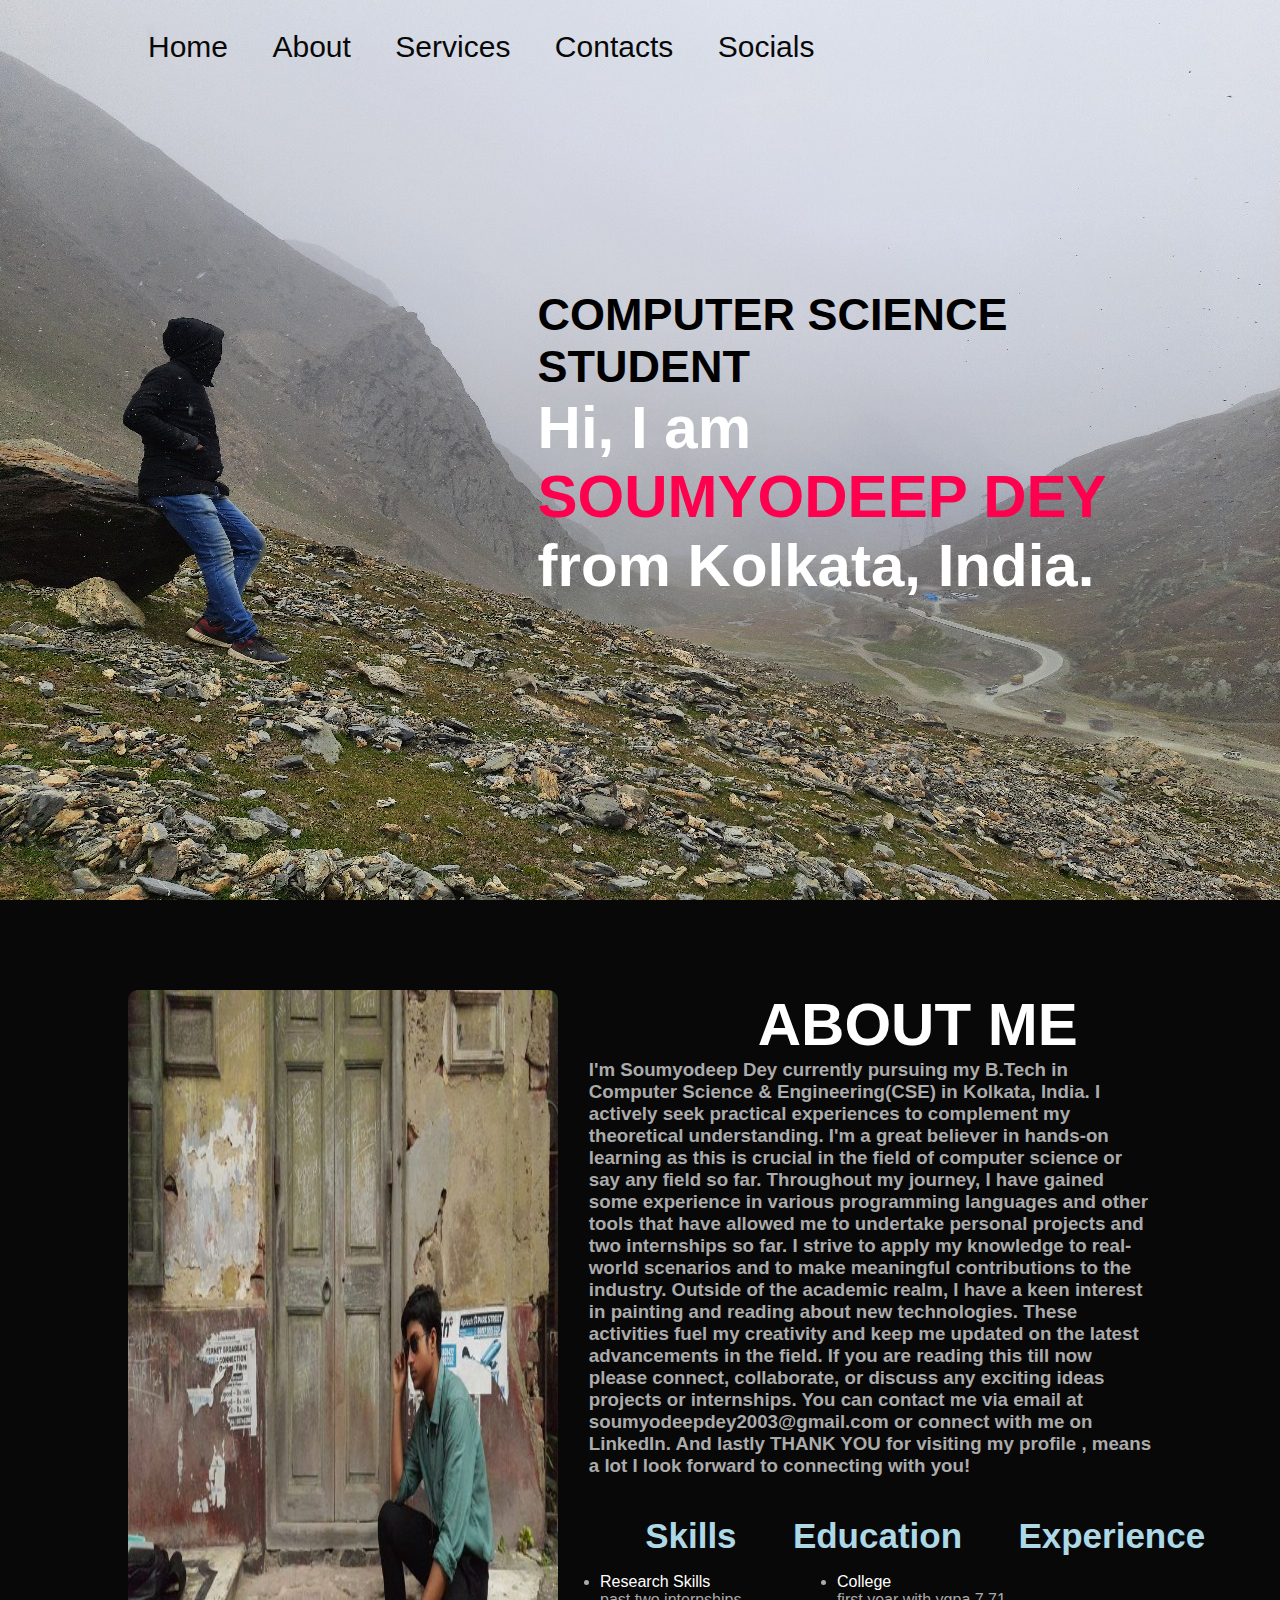
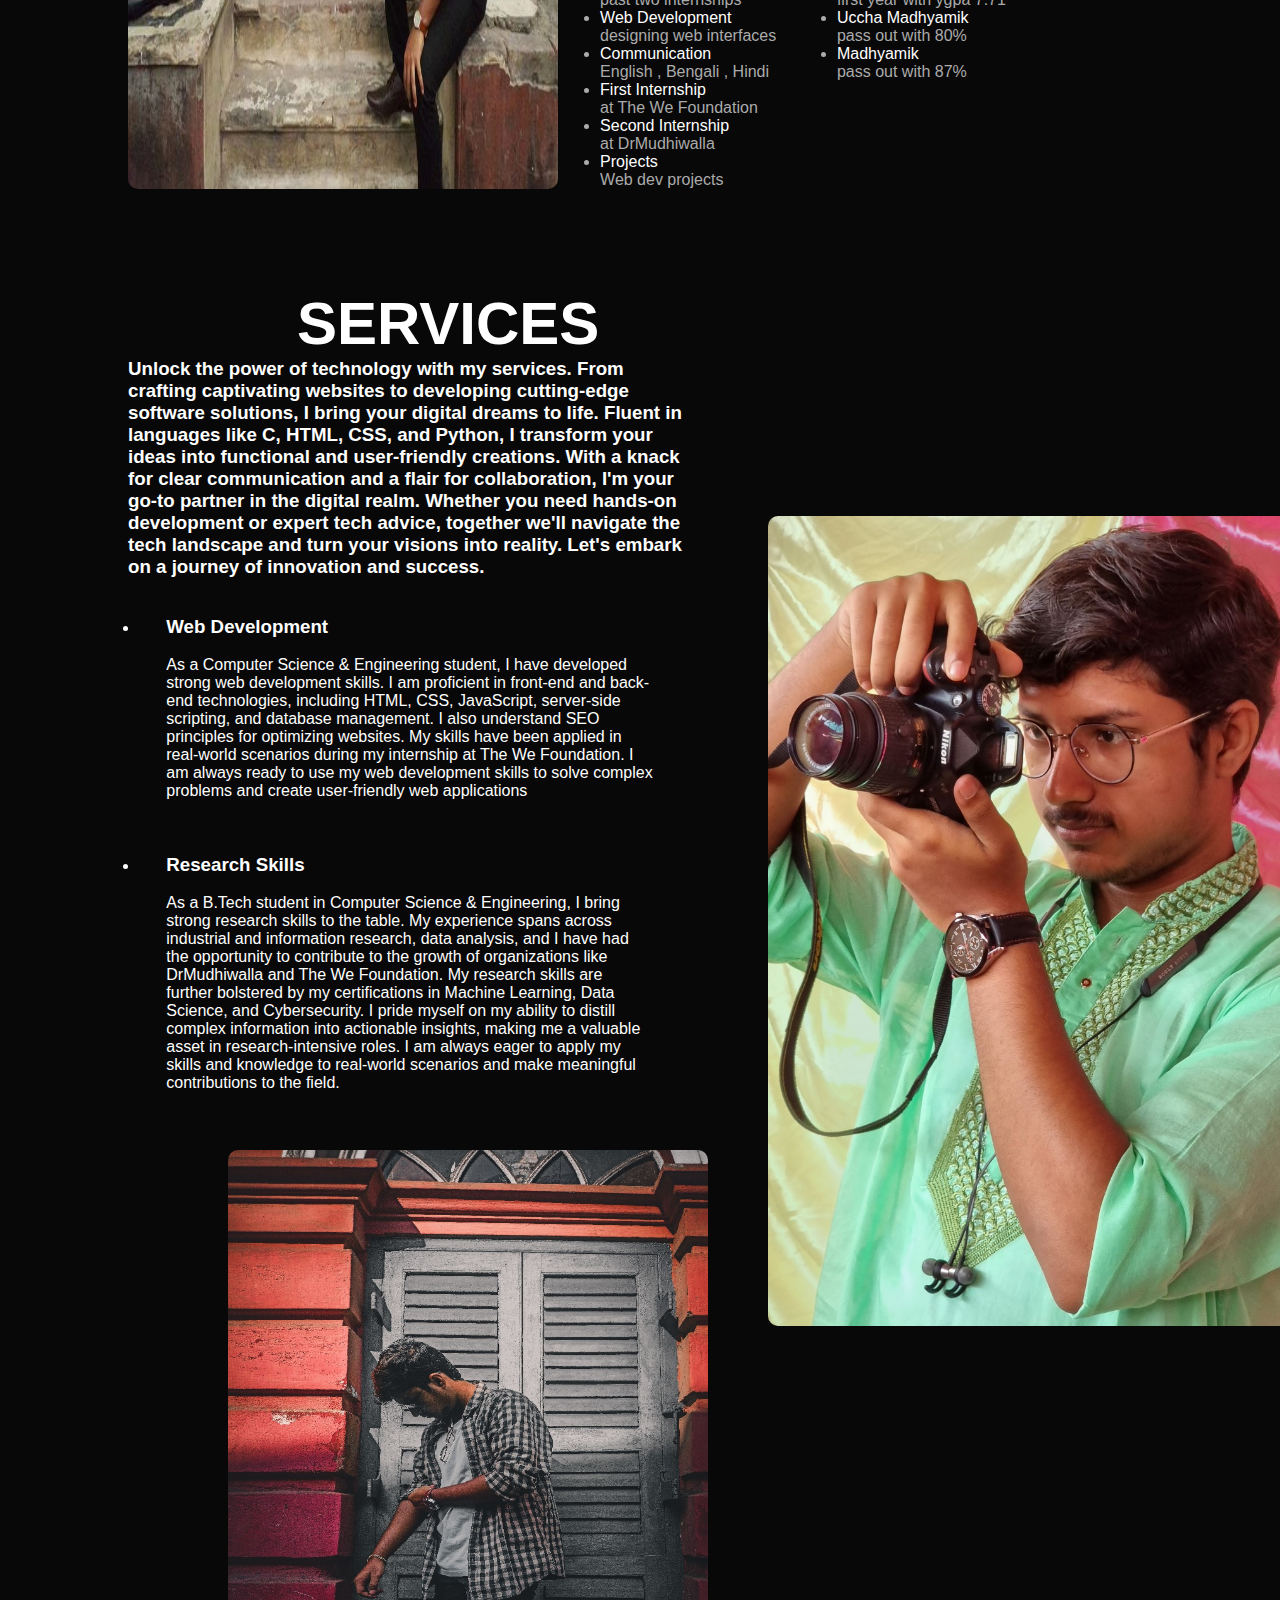
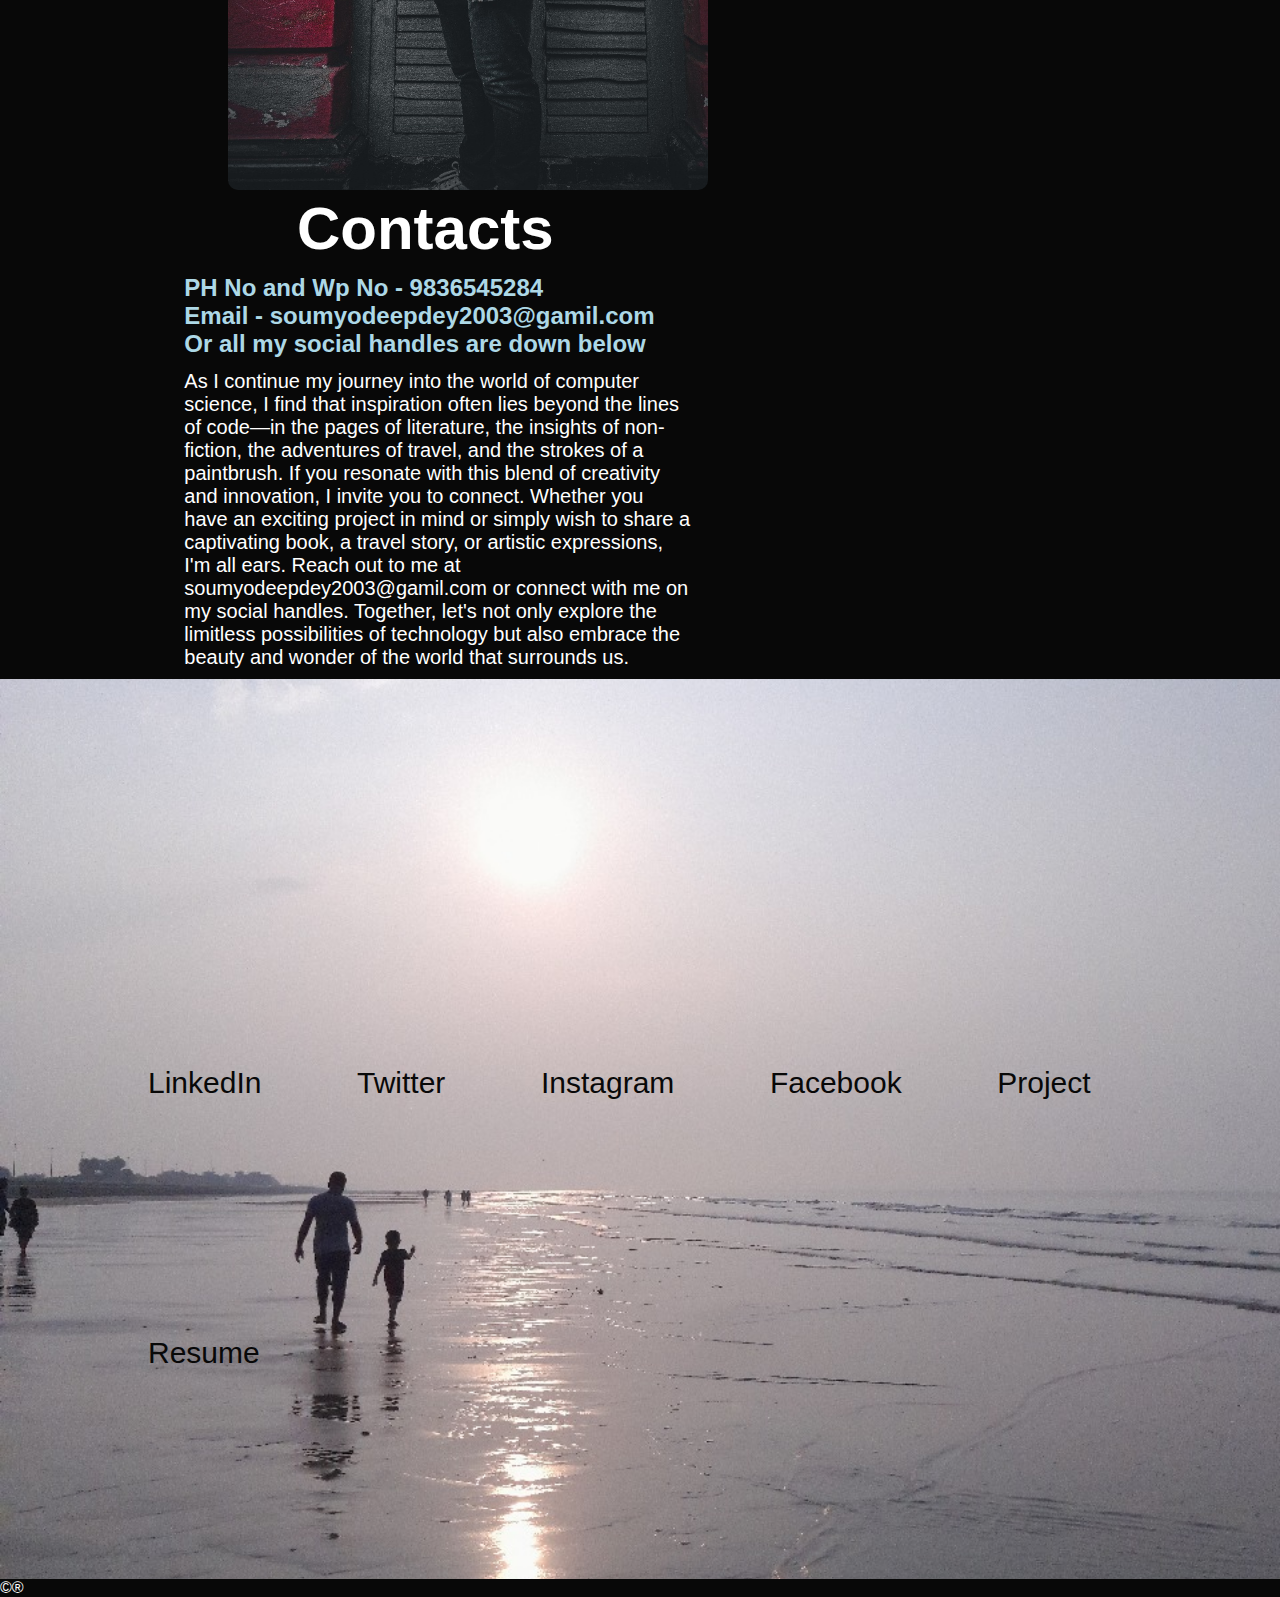
<file: index.html>
<!DOCTYPE html>
<html lang="en">
<head>
    <meta charset="UTF-8">
    <meta name="viewport" content="width=device-width, initial-scale=1.0">
    <title>MY PORTFOLIO</title>
    <link rel="stylesheet" href="style.css">
</head>
<body>
<div id="header">
    <div class="container">
        <nav>
            <ul>
                <li><a href="#header">Home</a></li>
                <li><a href="#about">About</a></li>
                <li><a href="#services">Services</a></li>
                <li><a href="#contects">Contacts</a></li>
                <li><a href="#footer">Socials</a></li>
            </ul>
        </nav>
        <div class="header-text">
            <h2>COMPUTER  SCIENCE  STUDENT</h2>
            <h1>Hi, I am <span>SOUMYODEEP DEY</span><br>from Kolkata, India.</h1>
        </div>
    </div>
</div> 
<!-----------------------------------------------------------about-------------------------------------------------------------------------------------------------------------->
<div id="about">
    <div class="container">
        <div class="row">
            <div class="about-col-1">
                <img src="images/about me.jpg">
            </div>
            <div class="about-col-2">
                <h1 class="sub-sitle">ABOUT ME</h1>
                <h3>I'm Soumyodeep Dey currently pursuing my B.Tech in Computer Science & Engineering(CSE) in Kolkata, India. I actively seek practical experiences to complement my theoretical understanding. I'm a great believer in hands-on learning as this is crucial in the field of computer science or say any field so far.

                    Throughout my journey, I have gained some experience in various programming languages and other tools that have allowed me to undertake personal projects and two internships so far. I strive to apply my knowledge to real-world scenarios and to make meaningful contributions to the industry.
                    
                    Outside of the academic realm, I have a keen interest in painting and reading about new technologies. These activities fuel my creativity and keep me updated on the latest advancements in the field.
                    
                    If you are reading this till now please connect, collaborate, or discuss any exciting ideas projects or internships. You can contact me via email at soumyodeepdey2003@gmail.com or connect with me on LinkedIn.
                    
                    And lastly THANK YOU for visiting my profile , means a lot 
                    I look forward to connecting with you!</h3>
                    <br>
                <div class="tab-titles">
                    <h2 class="tab-links">Skills</h2>
                    <h2 class="tab-links">Education</h2>
                    <h2 class="tab-links">Experience</h2>
                </div>
                <div class="tab-contents" id="skills">
                    <ul>
                        <li><span>Research Skills</span><br>past two internships</li>
                        <li><span>Web Development</span><br>designing web interfaces</li>
                        <li><span>Communication</span><br>English , Bengali , Hindi</li>
                    </ul>
                </div>
                <div class="tab-contents" id="education">
                    <ul>
                        <li><span>College</span><br>first year with ygpa 7.71</li>
                        <li><span>Uccha Madhyamik</span><br>pass out with 80%</li>
                        <li><span>Madhyamik</span><br>pass out with 87%</li>
                    </ul>
                </div>
                <div class="tab-contents" id="experience">
                    <ul>
                        <li><span>First Internship</span><br>at The We Foundation</li>
                        <li><span>Second Internship</span><br>at DrMudhiwalla</li>
                        <li><span>Projects</span><br>Web dev projects</li>
                    </ul>
                </div>
            </div>
        </div>
    </div>
</div> 
<!----------------------------------------------------- services ---------------------------------------------------------->
<div id="services">
    <div class="container">
        <div class="row">
            <div class="about-col-2">
                <h1 class="sub-sitle">SERVICES</h1>
                <h3>Unlock the power of technology with my services. From crafting captivating websites to developing cutting-edge software solutions, I bring your digital dreams to life. Fluent in languages like C, HTML, CSS, and Python, I transform your ideas into functional and user-friendly creations. With a knack for clear communication and a flair for collaboration, I'm your go-to partner in the digital realm. Whether you need hands-on development or expert tech advice, together we'll navigate the tech landscape and turn your visions into reality. Let's embark on a journey of innovation and success.</h3>
                <div class="tab-contents1" id="services">
                    <ul>
                        <li><h3><span>Web Development</span></h3><br>As a Computer Science & Engineering student, I have developed strong web development skills. I am proficient in front-end and back-end technologies, including HTML, CSS, JavaScript, server-side scripting, and database management. I also understand SEO principles for optimizing websites. My skills have been applied in real-world scenarios during my internship at The We Foundation. I am always ready to use my web development skills to solve complex problems and create user-friendly web applications</li>
                        <li><h3><span>Research Skills</span></h3><br>As a B.Tech student in Computer Science & Engineering, I bring strong research skills to the table. My experience spans across industrial and information research, data analysis, and I have had the opportunity to contribute to the growth of organizations like DrMudhiwalla and The We Foundation. My research skills are further bolstered by my certifications in Machine Learning, Data Science, and Cybersecurity. I pride myself on my ability to distill complex information into actionable insights, making me a valuable asset in research-intensive roles. I am always eager to apply my skills and knowledge to real-world scenarios and make meaningful contributions to the field.</li>
                    </ul>
            </div>
            <div class="about-col-pic">
                <img src="images/Services.jpg">
            </div>
        </div>
    </div>
</div> 
<!----------------------------------------------- contacts and contact information----------------------------------- -->
<div id="contects">
    <div class="container">
        <div class="row">
            <div class="about-col-0">
                <img src="images/contacts.jpg">
            </div>
            <div class="about-col-2">
                <h1 class="sub-sitle">Contacts</h1>
                <h2>PH No and Wp No - 9836545284<br>Email - soumyodeepdey2003@gamil.com<br>Or all my social handles are down below</h2>
                <p>As I continue my journey into the world of computer science, I find that inspiration often lies beyond the lines of code—in the pages of literature, the insights of non-fiction, the adventures of travel, and the strokes of a paintbrush. If you resonate with this blend of creativity and innovation, I invite you to connect. Whether you have an exciting project in mind or simply wish to share a captivating book, a travel story, or artistic expressions, I'm all ears. Reach out to me at soumyodeepdey2003@gamil.com or connect with me on my social handles. Together, let's not only explore the limitless possibilities of technology but also embrace the beauty and wonder of the world that surrounds us.</p>
            </div>
        </div>
    </div>
</div> 
<!------------------------------------------------------- footer ------------------------------------------------------------>
<div id="footer">
    <div class="container">
        <nav>
            <ul class="menu">
                <li><a href="https://www.linkedin.com/in/soumyodeep-dey-s-d-2a125b1a7/">LinkedIn</a></li>
                <li><a href="https://twitter.com/Soumyodeep2003">Twitter</a></li>
                <li><a href="https://www.instagram.com/soumyodeepdey_official/">Instagram</a></li>
                <li><a href="https://www.facebook.com/soumyodeep.dey.18/">Facebook</a></li>
                <li><a href="Clones/index.html">Project</a></li>
                <li><a href="Resume-SOUMYODEEP-DEY-(-S-D-).pdf" view>Resume</a></li>
            </ul>
        </nav>
        <div className="header__buttons">
            
        </div>
    </div>
</div>
    &copy;&reg;    
</body>
</html>
</file>
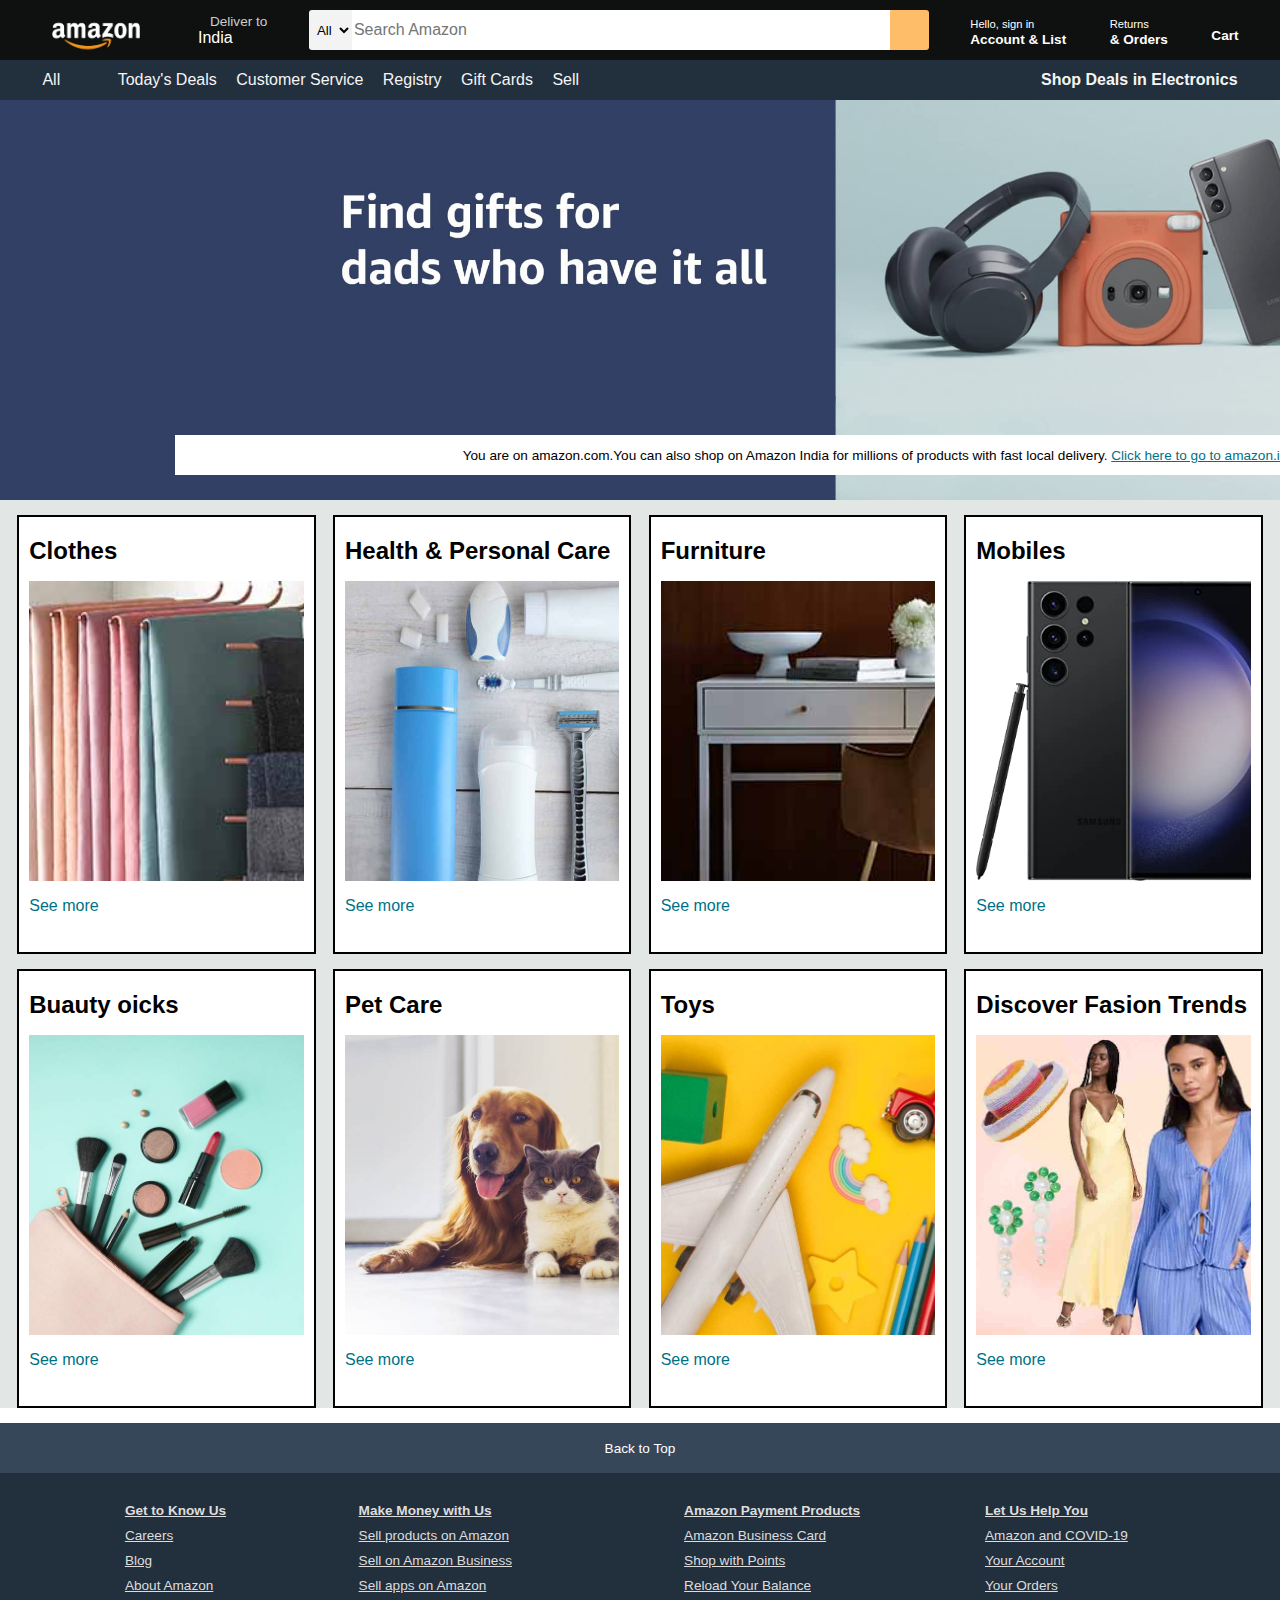
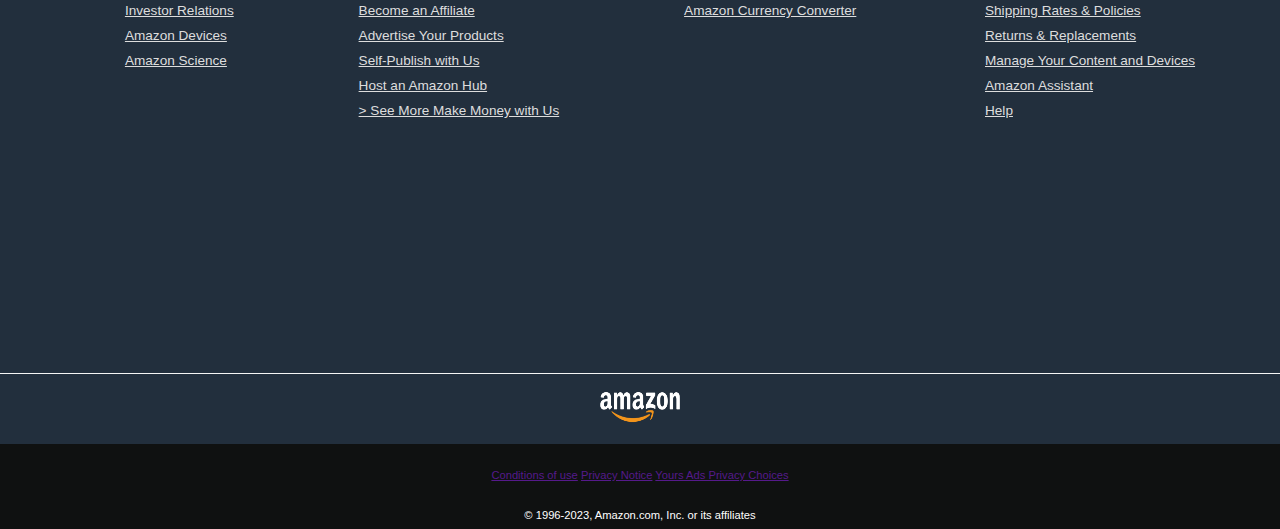
<file: Clones/index.html>
<!DOCTYPE html>
<html lang="en">
<head>
    <meta charset="UTF-8">
    <meta name="viewport" content="width=device-width, initial-scale=1.0">
    <title>Amazon</title>
    <link rel="stylesheet" href="https://cdnjs.cloudflare.com/ajax/libs/font-awesome/6.4.0/css/all.min.css" integrity="sha512-iecdLmaskl7CVkqkXNQ/ZH/XLlvWZOJyj7Yy7tcenmpD1ypASozpmT/E0iPtmFIB46ZmdtAc9eNBvH0H/ZpiBw==" crossorigin="anonymous" referrerpolicy="no-referrer" />
    <link rel="stylesheet" href="index.css">
</head>
<body>
    <header>
        <div class="navbar">
            <div class="nav-logo border"> 
                <div class="logo"></div>
            </div>
            <div class="nav-address border">
                <p class="add-first">Deliver to</p>
                <div class="add-icon">
                    <i class="fa-solid fa-location-dot"></i>
                    <p class="add-second">India</p>
                </div>
            </div>
            <div class="nav-search">
                <select class="search-select">
                    <option value="">All</option>
                </select>
                <input type="text" placeholder="Search Amazon" class="search-input">
                <div class="search-icon">
                    <i class="fa-solid fa-magnifying-glass"></i>
                </div>
            </div>
            <div class="nav-signin border">
                 <p><span>Hello, sign in</span></p>
                 <p class="nav-second">Account & List</p>
             </div>
             <div class="nav-return border">
                <p><span>Returns</span></p>
                <p class="nav-second">& Orders</p>
            </div>
            <div class="nav-cart border">
                <i class="fa-solid fa-cart-shopping"></i>
                Cart
            </div>
        </div>
        <div class="panel">
            <div class="panel-all">
                <i class="fa-solid fa-bars"></i>
                All
            </div>
            <div class="panel-ops">
                <p>Today's Deals</p>
                <p>Customer Service</p>
                <p>Registry</p>
                <p>Gift Cards</p>
                <p>Sell</p>
            </div>
            <div class="panel-deals">
                Shop Deals in Electronics
            </div>
        </div>
    </header>

    <div class="hero-section">
        <div class="hero-msg">
            <p> You are on amazon.com.You can also shop on Amazon India for millions of products with fast local delivery. <a href="https://www.amazon.in/?&ext_vrnc=hi&tag=googhydrabk1-21&ref=pd_sl_7hz2t19t5c_e&adgrpid=58355126069&hvpone=&hvptwo=&hvadid=610644601173&hvpos=&hvnetw=g&hvrand=540412063345002556&hvqmt=e&hvdev=c&hvdvcmdl=&hvlocint=&hvlocphy=9061884&hvtargid=kwd-10573980&hydadcr=14453_2316415">Click here to go to amazon.in</a></p>
        </div>
    </div>

    <div class="shop-section">
        <div class="box">
            <div class="box-content">
                <h2>Clothes</h2>
                <div class="box-img" style="background-image: url('box1_image.jpg');"></div>
                <p>See more</p>
            </div>
        </div>
        <div class="box">
            <div class="box-content">
                <h2>Health & Personal Care</h2>
                <div class="box-img" style="background-image: url('box2_image.jpg');"></div>
                <p>See more</p>
            </div>
        </div>
        <div class="box">
            <div class="box-content">
                <h2>Furniture</h2>
                <div class="box-img" style="background-image: url('box3_image.jpg');"></div>
                <p>See more</p>
            </div>
        </div>
        <div class="box">
            <div class="box-content">
                <h2>Mobiles</h2>
                <div class="box-img" style="background-image: url('box4_image.jpg');"></div>
                <p>See more</p>
            </div>
        </div>
        <div class="box">
            <div class="box-content">
                <h2>Buauty oicks</h2>
                <div class="box-img" style="background-image: url('box5_image.jpg');"></div>
                <p>See more</p>
            </div>
        </div>
        <div class="box">
            <div class="box-content">
                <h2>Pet Care</h2>
                <div class="box-img" style="background-image: url('box6_image.jpg');"></div>
                <p>See more</p>
            </div>
        </div>
        <div class="box">
            <div class="box-content">
                <h2>Toys</h2>
                <div class="box-img" style="background-image: url('box7_image.jpg');"></div>
                <p>See more</p>
            </div>
        </div>
        <div class="box">
            <div class="box-content">
                <h2>Discover Fasion Trends</h2>
                <div class="box-img" style="background-image: url('box8_image.jpg');"></div>
                <p>See more</p>
            </div>
        </div>
    </div>

    <footer>
        <div class="foot-panel1">
            Back to Top
        </div>
        <div class="foot-panel2">
            <ul>
                <h4><a href="">Get to Know Us</a></h4> 
                <a href="">Careers</a>
                <a href="">Blog</a>
                <a href="">About Amazon</a>
                <a href="">Investor Relations</a>
                <a href="">Amazon Devices</a>
                <a href="">Amazon Science</a>
            </ul>
            <ul>
                <h4><a href="">Make Money with Us</a></h4> 
                <a href="">Sell products on Amazon</a>
                <a href="">Sell on Amazon Business</a>
                <a href="">Sell apps on Amazon</a>
                <a href="">Become an Affiliate</a>
                <a href="">Advertise Your Products</a>
                <a href="">Self-Publish with Us</a>
                <a href="">Host an Amazon Hub</a>
                <a href="">> See More Make Money with Us</a>
            </ul>
            <ul>
                <h4><a href="">Amazon Payment Products</a></h4> 
                <a href=""> Amazon Business Card</a>
                <a href=""> Shop with Points</a>
                <a href="">   Reload Your Balance</a>
                <a href="">Amazon Currency Converter</a>
            </ul>
            <ul>
                <h4><a href="">Let Us Help You</a></h4> 
                <a href="">  Amazon and COVID-19</a>
                <a href=""> Your Account</a>
                <a href="">Your Orders</a>
                <a href="">Shipping Rates & Policies</a>
                <a href="">Returns & Replacements</a>
                <a href="">Manage Your Content and Devices</a>
                <a href="">Amazon Assistant</a>
                <a href=""> Help</a>
            </ul>
        </div>
        <div class="foot-panel3">
            <div class="logo1">
                <img src="amazon_logo.png" alt="">
            </div>
        </div>
        <div class="foot-panel4">
            <div class="pages">
                <a href="">Conditions of use</a>
                <a href="">Privacy Notice</a>
                <a href="">Yours Ads Privacy Choices</a>
            </div>
            <div class="copyright">
                © 1996-2023, Amazon.com, Inc. or its affiliates
            </div>
        </div>
    </footer>
</body>
</html>
</file>
<file: style.css>
*{
    margin: 0;
    padding: 0;
    font-family: 'Poppins',sans-serif;
    box-sizing: border-box;
}
body{
    background: #080808;
    color: #fff;
}
#header{
    width: 100%;
    height: 100vh;
    background-image: url(images/header.jpg);
    background-size: cover;
    background-position: center;
}
.container{
    padding: 10px 10%;
}

nav{
    display: flex;
    align-items: center;
    justify-content: space-between;
    flex-wrap: wrap;
}

nav ul li{
    display: inline-block;
    list-style: none;
    margin: 20px 20px;   
}

nav ul li a{
    color: #080808;
    text-decoration: none;
    font-size: 30px;
    position: relative;
}

nav ul li a::after{
    content: '';
    width: 0;
    height: 3px;
    background: #ff004f;
    position: absolute;
    left: 0;
    bottom: -6px;
    transition: 0.5s;
}
nav ul li a:hover::after{
    width: 100%;
}

.header-text{
    margin-top: 20%;
    margin-left: 40%;
    font-size: 30px;   
}

.header-text h2{
    color: black;
}

.header-text h1{
    font-size: 60px;
    position: 20rem ;
}

.header-text h1 span{
    color: #ff004f;
}
/*-----------------------------------------------------about--------------------------------------------------------*/
#about{
    padding: 80px 0;
    color: #ababab;
}
.row{
    display: flex; 
    justify-content: space-between;
    flex-wrap: wrap;
}
.about-col-1{
    flex-basis: 35%;
}
.about-col-1 img{
    width: 120%;
    height: 100%;
    border-radius: 10px;
}

.about-col-2{
    flex-basis: 55%;
}
.sub-sitle{
    font-size: 60px;
    font-weight: 600;
    margin-left: 30%;
    color: #fff;
}
.tab-titles{
    display: flex;
    margin: 10px 0px 5px;
}
.tab-links{
    margin-right: 10px;
    font-size: 35px;
    font-weight: 600;
    cursor: pointer;
    position: relative;
    color: white;
    display: flex;
}
.tab-contents{
    display: inline-block;
    margin: 0% 8% 0 2%;
}
.tab-contents ul li span{
    color: white;
}
/* ------------------------------------------------------services ----------------------------------------------------------*/
.tab-contents1{
    display: inline-block;
    margin: 2%;
}
.tab-contents1 ul li span{
    cursor: pointer;
    color: white;
    font-weight: 600;
}
.tab-contents1 ul li{
    padding: 5%;
}
.about-col-pic img{
    width: auto;
    height: 90%;
    border-radius: 10px;
    position: absolute;
    margin-left: 50%;
    margin-top: -48%;
}
/* -------------------------------------------------contacts ------------------------------------------------------------*/
.about-col-0 img{
    width: 30rem;
    height: 40rem;
    border-radius: 10px;
    margin-left: 100px;
}

.about-col-2 h2{
    justify-content: center;
    margin: 2% 0 2% 10%;
    color: lightblue;
}
.about-col-2 p{
    justify-content: center;
    margin: 2% 0 0 10%;
    font-size: 20px;
}
/* -------------------------------------------------footer ------------------------------------------------------------- */
#footer{
    width: 100%;
    height: 100vh;
    background-image: url(images/footer.jpg);
    background-size: cover;
    background-position: center;
}
.menu{
    margin-top : 200px;
    font-size: 200px;
}
</file>
<file: Clones/index.css>
* {
    margin: 0;
    font-family: Arial, Helvetica, sans-serif;
    border: border-box;
}
.navbar{
    height: 60px;
    background-color: #0f1111;
    color: white;
    display: flex;
    align-items: center;
    justify-content: space-evenly;
}
.nav-logo{
    height: 50px;
    width: 110px;
}
.logo{
    background-image: url("amazon_logo.png");
    background-size: cover;
    height: 50px;
    width: 100%;
}
.border{
    border: 2px solid transparent;
}
.border:hover {
    border: 1.5px solid white;
}
/* box2 */
.add-first{
    color: #cccccc;
    font-size: 0.85rem;
    margin-left: 15px;
}
.add-second{
    font-size: 1rem;
    margin-left: 3px;
}
.add-icon {
    display: flex;
    align-items: center;
}
/* box3 */
.nav-search{
    display: flex;
    justify-content: space-evenly;
    height: 40px;
    width: 620px;
    border-radius: 3px;
}
.search-select {
    background-color: #f3f3f3;
    width: 50px;
    text-align: center;
    border-top-left-radius: 3px;
    border-bottom-left-radius: 3px;
    border: none;
}
.search-input {
    width: 100%;
    font-size: 1rem;
    border: none;
}
.search-icon{
    width: 45px;
    display: flex;
    justify-content: center;
    align-items: center;
    font-size: 1.2rem;
    background-color: #febd68;
    border-top-right-radius: 3px;
    border-bottom-right-radius: 3px;
    color: #0f1111;
}
.nav-search:hover{
    border: 2px solid #febd68;
}
/* box 4 */
span{
    font-size: .7rem;
}
.nav-second{
    font-size: 0.85rem;
    font-weight: 700;
}
/* box6 */
.nav-cart i{
    font-size: 30px;
}
.nav-cart{
    font-size: 0.85rem;
    font-weight: 700;
}
/* pane */
.panel{
    height: 40px;
    background-color: #222f3d;
    display: flex;
    color: whitesmoke;
    align-items: center;
    justify-content: space-evenly;
}
.panel-ops p{
    display: inline;
    margin-left: 15px;
}
.panel-ops{
    width: 70%;
    font: size 0.85rem;
}
.panel-deals{
    font-size: 0.9;
    font-weight: 700;
}
/* hero-section */
.hero-section{
    background-image: url("hero_image.jpg");
    background-size: cover;
    width: 1750px;
    height: 400px;
    display: flex;
    justify-content: center;
    align-items: flex-end;
}
.hero-msg{
    background-color: white;
    color: black;
    height: 40px;
    display: flex;
    align-items: center;
    justify-content: center;
    font-size: 0.85rem;
    width: 80%;
    margin-bottom: 25px;
}
.hero-msg a{
    color: #007185;
}
/* shop section */
.shop-section{
    display: flex;
    flex-wrap: wrap;
    justify-content: space-evenly;
    background-color: #e2e7e6;
}

.box{
    border: 2px solid black;
    height: 400px;
    width: 23%;
    background-color: white;
    padding: 20px 0px 15px;
    margin-top: 15px;
}   
.box-img{
    height: 300px;
    background-size: cover;
    margin-top: 1rem;
    margin-bottom: 1rem;
}
.box-content{
    margin-left: 10px;
    margin-right: 10px;
}
.box-content p{
    color: #007185;
}
/* footer */ 
footer{
    margin-top: 15px;
}
.foot-panel1{
    background-color: #37475a;
    color: white;
    height: 50px;
    display: flex;
    justify-content: center;
    align-items: center;
    font-size: 0.85rem;
}
.foot-panel2{
    background-color: #222f3d;
    color: white;
    height: 500px;
    display: flex;
    justify-content: space-evenly;
}
ul{
    margin-top: 20px;
}
ul a{
    display: block;
    font-size: 0.85rem;
    margin-top: 10px;
    color: #dddddd;
}
.foot-panel3{
    background-color: #222f3d;
    color: white;
    border-top: 0.5px solid whitesmoke;
    height: 70px;
    display: flex;
    justify-content: center;
    align-items: center;
}
/* .logo1{
    background-image: url("amazon_logo.png");
    background-size: cover;
    height: 50px;
    width: 100%;
} */
div img{
    height: 70px;
    width: 100px;
}
.foot-panel4{
    background-color: #0f1111;
    color: white;
    height: 85px;
    font-size: 0.7rem;
    text-align: center;
}
.pages{
    padding: 25px;
}
.copyright{
    padding-top: 3px;
}
</file>
